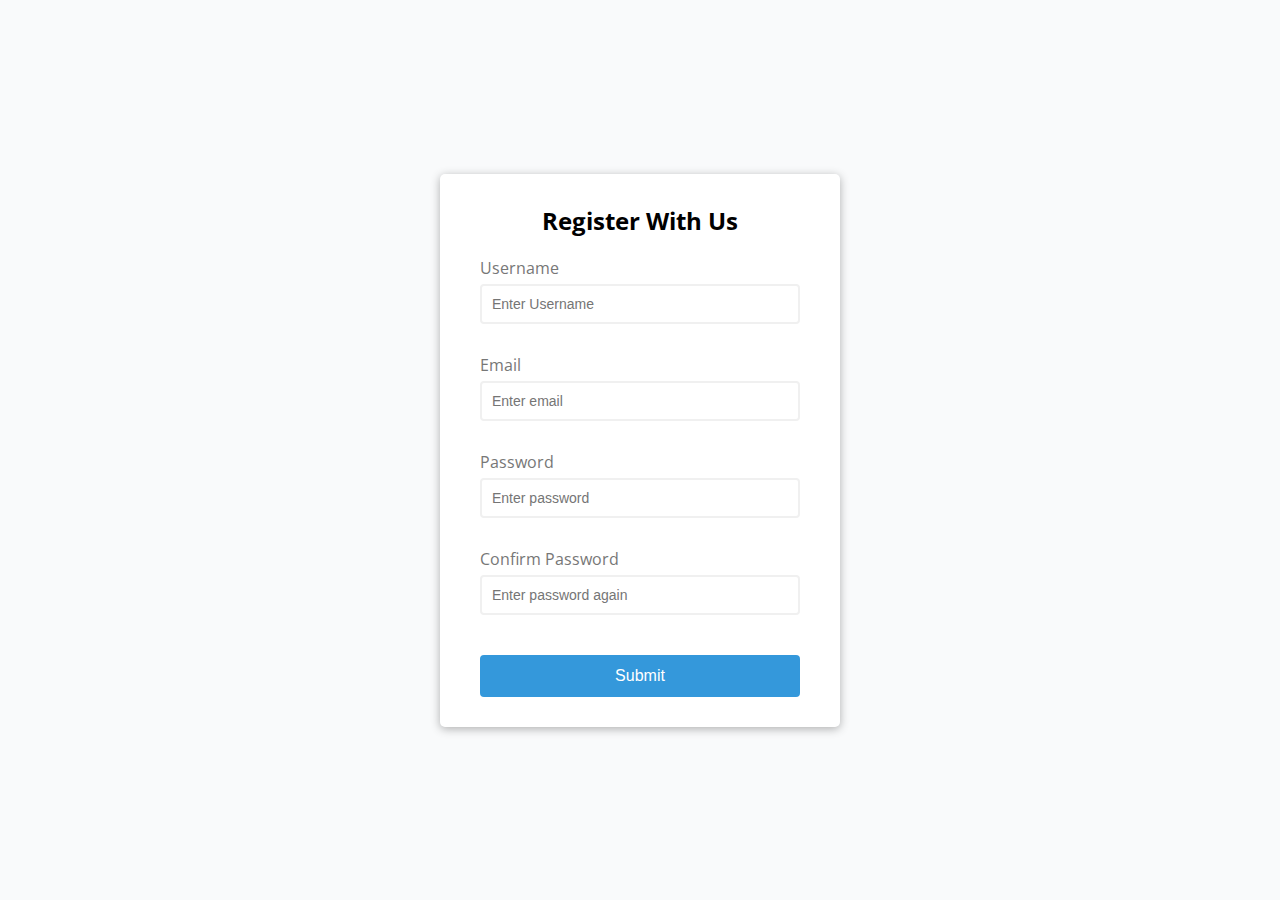
<file: form-validator/index.html>
<!DOCTYPE html>
<html lang="en">

<head>
    <meta charset="UTF-8">
    <meta http-equiv="X-UA-Compatible" content="IE=edge">
    <meta name="viewport" content="width=device-width, initial-scale=1.0">
    <link rel="stylesheet" href="style.css">
    <title>Form Validator</title>
</head>

<body>
    <div class="container">
        <form id="form" class="form">
            <h2>Register With Us</h2>
            <div class="form-control">
                <label for="username">Username</label>
                <input type="text" id="username" placeholder="Enter Username">
                <small>Error message</small>
            </div>
            <div class="form-control">
                <label for="email">Email</label>
                <input type="text" id="email" placeholder="Enter email">
                <small>Error message</small>
            </div>
            <div class="form-control">
                <label for="password">Password</label>
                <input type="password" id="password" placeholder="Enter password">
                <small>Error message</small>
            </div>
            <div class="form-control">
                <label for="password2">Confirm Password</label>
                <input type="password" id="password2" placeholder="Enter password again">
                <small>Error message</small>
            </div>
            <button>Submit</button>
        </form>
    </div>
    <script src="script.js"></script>
</body>

</html>
</file>
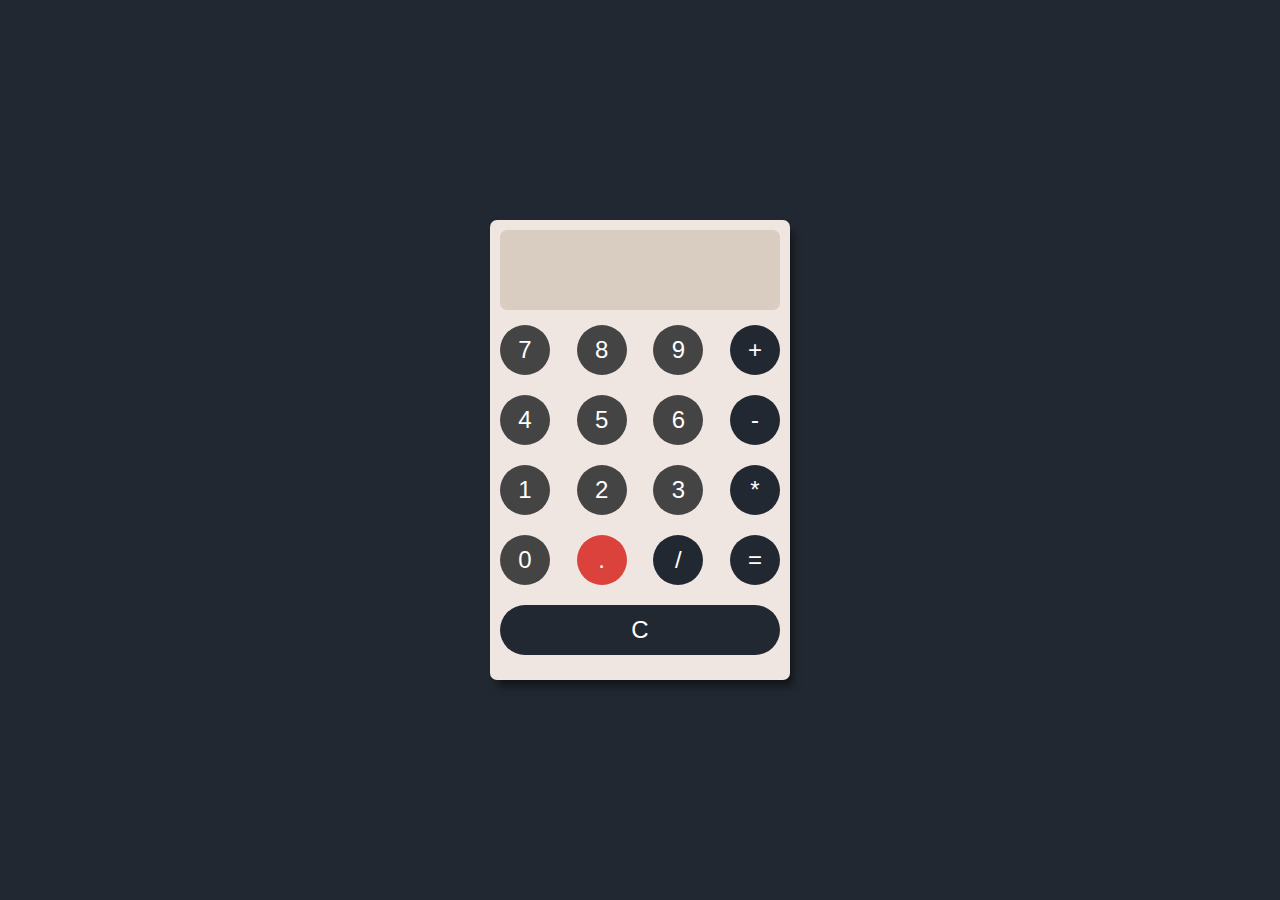
<file: Simple-calculator-js/index.html>
<!DOCTYPE html>
<html lang="en">

<head>
    <meta charset="UTF-8">
    <meta http-equiv="X-UA-Compatible" content="IE=edge">
    <meta name="viewport" content="width=device-width, initial-scale=1.0">
    <link rel="stylesheet" href="css/style.css">
    <title>Simple Calculator</title>
</head>

<body>
    <!-- calculator -->
    <div class="calculator">
        <!-- display -->
        <input type="text" class="display" disabled>
        <!-- keys -->
        <div class="keys">
            <div class="row">
                <button value="7">7</button>
                <button value="8">8</button>
                <button value="9">9</button>
                <button value="+" class="operator">+</button>
            </div>
            <div class="row">
                <button value="4">4</button>
                <button value="5">5</button>
                <button value="6">6</button>
                <button value="-" class="operator">-</button>
            </div>
            <div class="row">
                <button value="1">1</button>
                <button value="2">2</button>
                <button value="3">3</button>
                <button value="*" class="operator">*</button>
            </div>
            <div class="row">
                <button value="0">0</button>
                <button value=".">.</button>
                <button value="/" class="operator">/</button>
                <button value="=" class="operator">=</button>
            </div>
            <div class="row">
                <button value="C" class="operator">C</button>
            </div>
        </div>

    </div>
    <!-- calculator body ends -->

    <script type="text/javascript" src="js/script.js"></script>
</body>

</html>
</file>
<file: form-validator/style.css>
@import url('https://fonts.googleapis.com/css2?family=Open+Sans&display=swap');

:root {
    --success-color:#2ecc71;
    --error-color:#e74c3c;
}

* {
    box-sizing: border-box;
}

body {
    background-color: #f9fafb;
    font-family: 'Open sans', sans-serif;
    display: flex;
    align-items: center;
    justify-content: center;
    height: 100vh;
    margin: 0;
    overflow: hidden;
}

.container {
    background-color: white;
    border-radius: 5px;
    box-shadow: 0 2px 10px rgba(0, 0, 0, 0.3);
    width: 400px;
}

h2 {
    text-align: center;
    margin: 0 0 20px;
}

.form {
    padding: 30px 40px;
}

.form-control {
    margin-bottom: 10px;
    padding-bottom: 20px;
    position: relative;
}

.form-control label {
    color: #777;
    display: block;
    margin-bottom: 5px;
}

.form-control input {
    border: 2px solid #f0f0f0;
    border-radius: 4px;
    display: block;
    width: 100%;
    padding: 10px;
    font-size: 14px;
}

.form-control input:focus {
    outline: 0;
    border-color: #777;
}

.form-control.success input {
    border-color: var(--success-color);
}

.form-control.error input {
    border-color: var(--error-color);
}

.form-control small {
    color: var(--error-color);
    position: absolute;
    bottom: 0;
    left: 0;
    visibility: hidden;
}

.form-control.error small {
    visibility: visible;
}

.form button {
    cursor: pointer;
    background-color: #3498db;
    border: 2px solid #3498db;
    border-radius: 4px;
    color: white;
    display: block;
    font-size: 16px;
    padding: 10px;
    margin-top: 20px;
    width: 100%;
}
</file>
<file: Simple-calculator-js/css/style.css>
* {
    padding: 0;
    margin: 0;
}

/* FONTS Imports */
@import url('https://fonts.googleapis.com/css2?family=Roboto:wght@100;400&display=swap');

body {
    width: 100vw;
    height: 100vh;
    overflow: hidden;
    display: flex;
    align-items: center;
    justify-content: center;
    background-color: #222831;
    font-family: 'Roboto', sans-serif;
}

.calculator {
    width: 300px;
    padding-bottom: 15px;
    border-radius: 7px;
    background: #F0E6E1;
    box-shadow: 5px 8px 8px -2px rgba(0, 0, 0, 0.50);
}

.display {
    width: 280px;
    height: 80px;
    border: none;
    margin: 10px 10px 5px 10px;
    box-sizing: border-box;
    padding: 10px;
    font-size: 2rem;
    background: #D9CCC1;
    color: #222831;
    border-radius: 7px;
}

/* row styling */
.row {
    display: flex;
    justify-content: space-between;
}

/* row style end */

/* button styling */
button {
    width: 50px;
    height: 50px;
    border-radius: 50%;
    border: none;
    outline: none;
    font-size: 1.5rem;
    background: #444;
    color: #fff;
    margin: 10px;
}

button:hover {
    cursor: pointer;
    background: #222831;
}



button[value='C'] {
    display: block;
    width: 100%;
    border-radius: 25px;
}

button[value='.']{
    background: #DB423C;
}
/* operator styling*/

.operator {
    background: #222831;
}

/* operator styling end*/

/* button styling end */
</file>
